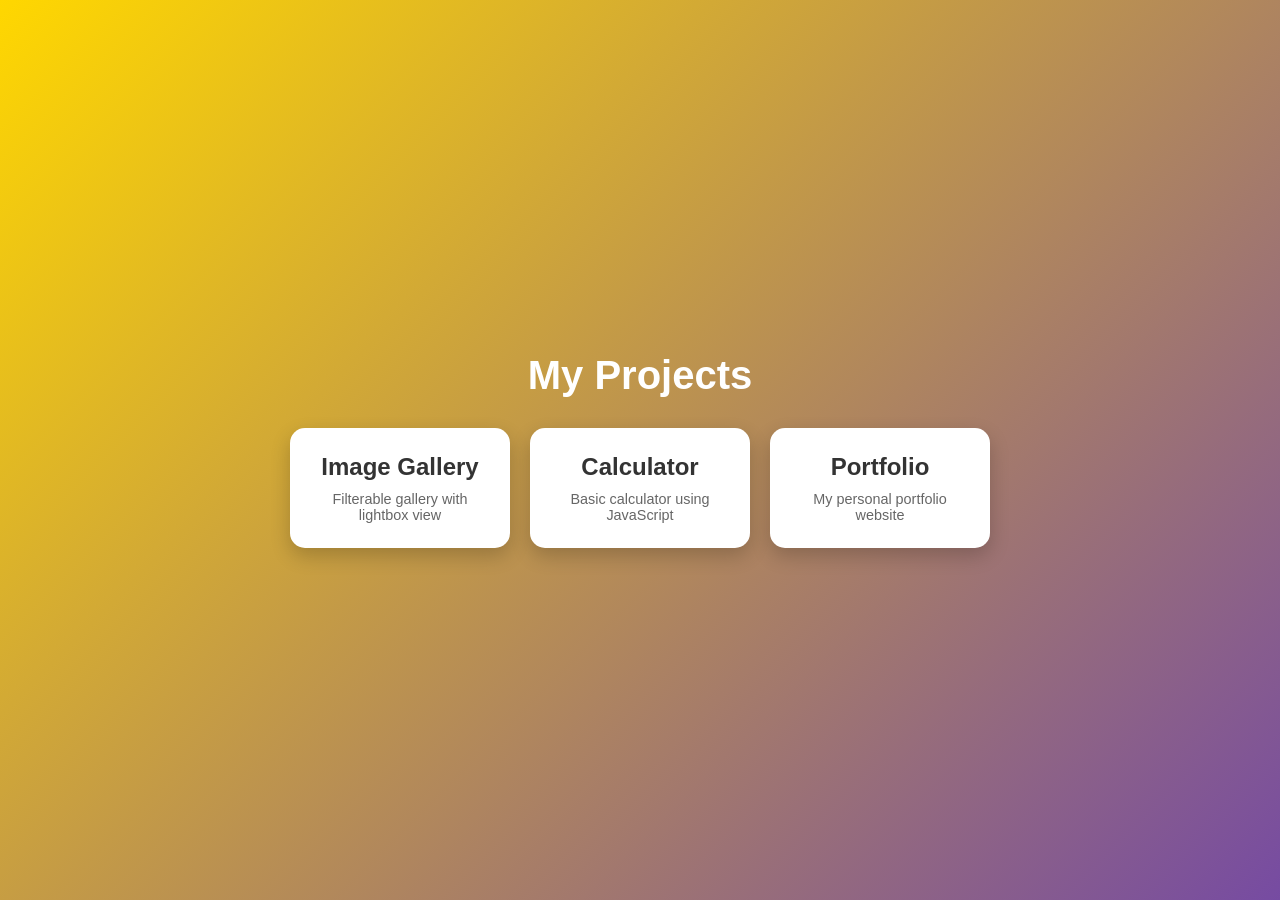
<file: index.html>
<!DOCTYPE html>
<html>
<head>
  <title>My Projects</title>
  <link rel="stylesheet" href="style.css">
</head>
<body>

<div class="container">
  <h1>My Projects</h1>

  <div class="projects">
    
    <a href="CodeAlpha_ImageGallery/index.html" class="card">
      <h2>Image Gallery</h2>
      <p>Filterable gallery with lightbox view</p>
    </a>

    <a href="CodeAlpha_BuildCalculator/index.html" class="card">
      <h2>Calculator</h2>
      <p>Basic calculator using JavaScript</p>
    </a>

    <a href="CodeAlpha_BuildPortfolio/index.html" class="card">
      <h2>Portfolio</h2>
      <p>My personal portfolio website</p>
    </a>

  </div>
</div>

</body>
</html>
</file>
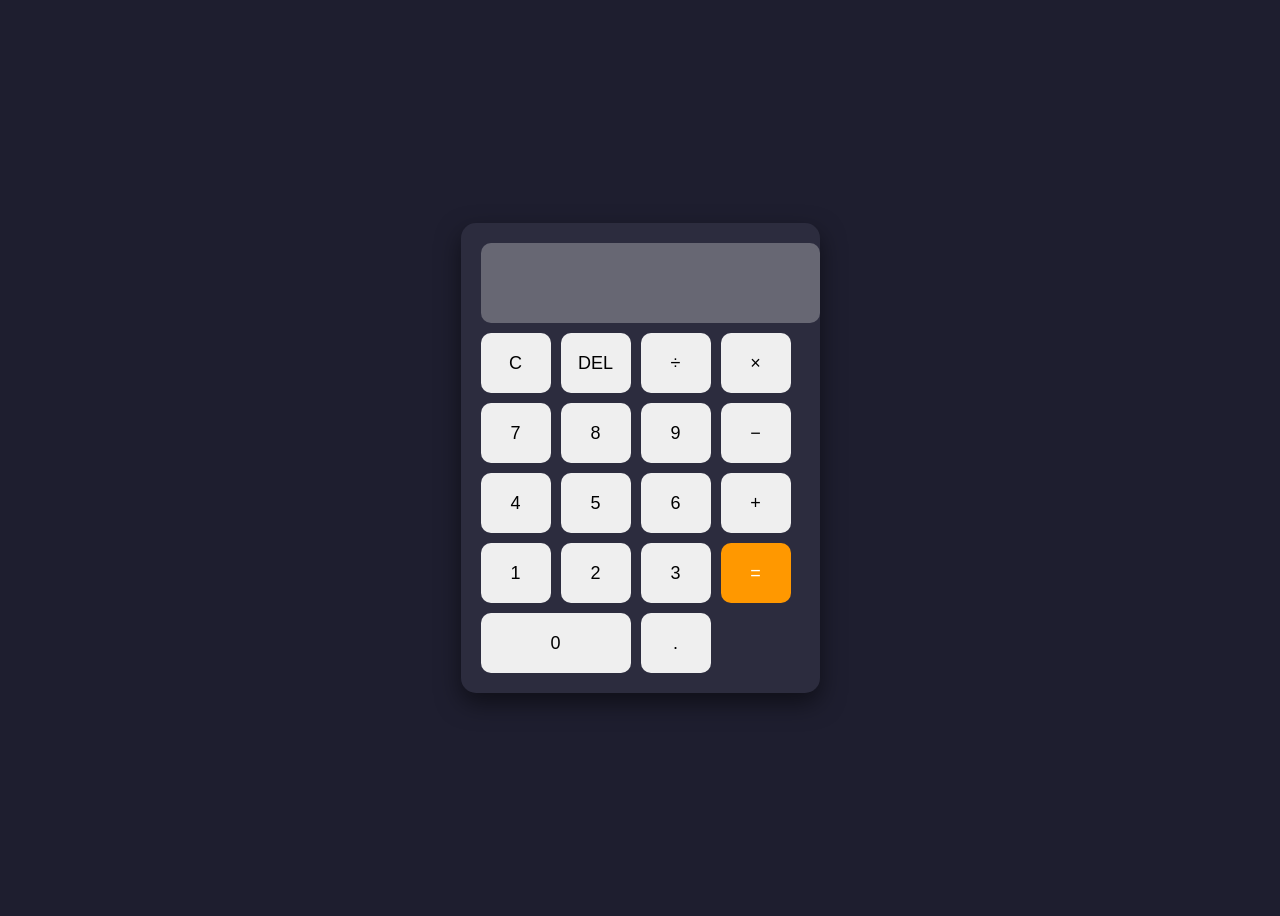
<file: CodeAlpha_BuildCalculator/index.html>
<!-- index.html -->
<!DOCTYPE html>
<html lang="en">
<head>
<meta charset="UTF-8">
<meta name="viewport" content="width=device-width, initial-scale=1.0">
<title>Calculator</title>
<link rel="stylesheet" href="styles.css">
</head>
<body>

<div class="calculator">
  <input type="text" id="display" disabled>

  <div class="buttons">
    <button onclick="clearDisplay()">C</button>
    <button onclick="deleteLast()">DEL</button>
    <button onclick="appendValue('/')">÷</button>
    <button onclick="appendValue('*')">×</button>

    <button onclick="appendValue('7')">7</button>
    <button onclick="appendValue('8')">8</button>
    <button onclick="appendValue('9')">9</button>
    <button onclick="appendValue('-')">−</button>

    <button onclick="appendValue('4')">4</button>
    <button onclick="appendValue('5')">5</button>
    <button onclick="appendValue('6')">6</button>
    <button onclick="appendValue('+')">+</button>

    <button onclick="appendValue('1')">1</button>
    <button onclick="appendValue('2')">2</button>
    <button onclick="appendValue('3')">3</button>
    <button onclick="calculate()" class="equal">=</button>

    <button onclick="appendValue('0')" class="zero">0</button>
    <button onclick="appendValue('.')">.</button>
  </div>
</div>

<script src="script.js"></script>
</body>
</html>
</file>
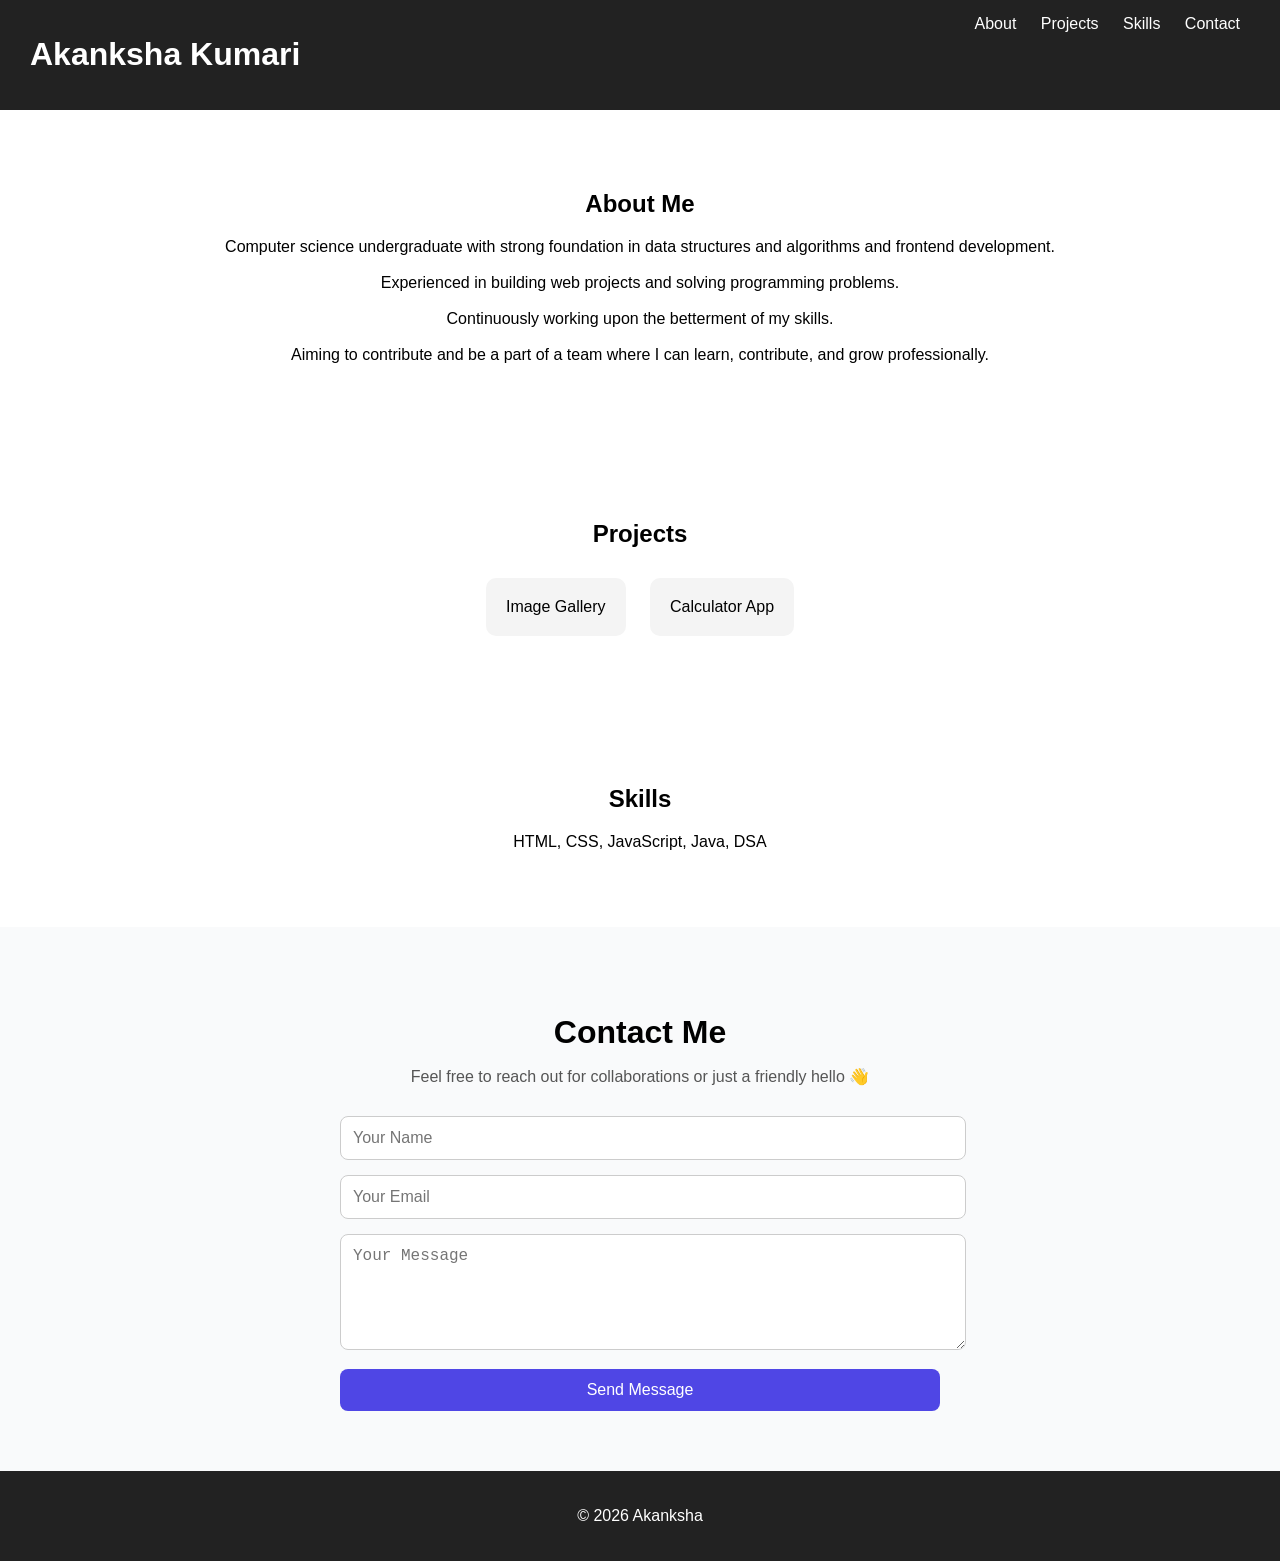
<file: CodeAlpha_BuildPortfolio/index.html>
<!-- index.html -->
<!DOCTYPE html>
<html lang="en">
<head>
<meta charset="UTF-8">
<meta name="viewport" content="width=device-width, initial-scale=1.0">
<title>My Portfolio</title>
<link rel="stylesheet" href="styles.css">
</head>
<body>

<header>
  <h1>Akanksha Kumari</h1>
  <nav>
    <a href="#about">About</a>
    <a href="#projects">Projects</a>
    <a href="#skills">Skills</a>
    <a href="#contact">Contact</a>
  </nav>
</header>

<section id="about">
  <h2>About Me</h2>
  <p>Computer science undergraduate with strong foundation in data structures and algorithms and frontend development. <br></br>
    Experienced in building web projects and solving programming problems. <br></br>
    Continuously working upon the betterment of my skills. <br></br>
    Aiming to contribute and be a part of a team where I can learn, contribute, and grow professionally.</p>
</section>

<section id="projects">
  <h2>Projects</h2>
  <div class="project-card">Image Gallery</div>
  <div class="project-card">Calculator App</div>
</section>

<section id="skills">
  <h2>Skills</h2>
  <p>HTML, CSS, JavaScript, Java, DSA</p>
</section>

<!-- <section id="contact">
  <h2>Contact</h2>
  <p>Email: your@email.com</p>
</section> -->

<section id="contact">
  <div class="contact-container">
    <h2>Contact Me</h2>
    <p>Feel free to reach out for collaborations or just a friendly hello 👋</p>

    <form>
      <div class="input-group">
        <input type="text" placeholder="Your Name" required>
      </div>

      <div class="input-group">
        <input type="email" placeholder="Your Email" required>
      </div>

      <div class="input-group">
        <textarea rows="5" placeholder="Your Message" required></textarea>
      </div>

      <button type="submit">Send Message</button>
    </form>
  </div>
</section>

<footer>
  <p>© 2026 Akanksha</p>
</footer>

<script src="script.js"></script>
</body>
</html>
</file>
<file: style.css>
/* Reset */
* {
  margin: 0;
  padding: 0;
  box-sizing: border-box;
  font-family: 'Poppins', sans-serif;
}

/* Body */
body {
  background: linear-gradient(135deg, gold, #764ba2);
  min-height: 100vh;
  display: flex;
  align-items: center;
  justify-content: center;
  color: #fff;
}

/* Container */
.container {
  text-align: center;
}

/* Heading */
h1 {
  font-size: 2.5rem;
  margin-bottom: 30px;
}

/* Project Cards */
.projects {
  display: flex;
  gap: 20px;
  flex-wrap: wrap;
  justify-content: center;
}

/* Card */
.card {
  background: #fff;
  color: #333;
  padding: 25px;
  width: 220px;
  border-radius: 15px;
  text-decoration: none;
  box-shadow: 0 8px 20px rgba(0,0,0,0.2);
  transition: 0.3s;
}

/* Hover Effect */
.card:hover {
  transform: translateY(-10px) scale(1.05);
}

/* Card Title */
.card h2 {
  margin-bottom: 10px;
}

/* Card Text */
.card p {
  font-size: 0.9rem;
  color: #666;
}
</file>
<file: CodeAlpha_BuildCalculator/styles.css>
/* styles.css */
body {
  display: flex;
  justify-content: center;
  align-items: center;
  height: 100vh;
  background: #1e1e2f;
  font-family: Arial;
}

.calculator {
  background: #2c2c3e;
  padding: 20px;
  border-radius: 15px;
  box-shadow: 0 10px 25px rgba(0,0,0,0.5);
}

#display {
  width: 100%;
  height: 60px;
  margin-bottom: 10px;
  font-size: 24px;
  text-align: right;
  padding: 10px;
  border: none;
  border-radius: 10px;
}

.buttons {
  display: grid;
  grid-template-columns: repeat(4, 70px);
  gap: 10px;
}

button {
  height: 60px;
  font-size: 18px;
  border: none;
  border-radius: 10px;
  cursor: pointer;
  transition: 0.2s;
}

button:hover {
  transform: scale(1.05);
}

.equal {
  background: #ff9800;
  color: white;
}

.zero {
  grid-column: span 2;
}
</file>
<file: CodeAlpha_BuildPortfolio/styles.css>
/* styles.css */
body {
  margin: 0;
  font-family: Arial;
  scroll-behavior: smooth;
}

header {
  display: flex;
  justify-content: space-between;
  padding: 15px 30px;
  background: #222;
  color: white;
  position: sticky;
  top: 0;
}

nav a {
  color: white;
  margin: 0 10px;
  text-decoration: none;
}

section {
  padding: 60px 20px;
  text-align: center;
}

.project-card {
  background: #f4f4f4;
  margin: 10px;
  padding: 20px;
  border-radius: 10px;
  display: inline-block;
  transition: 0.3s;
}

.project-card:hover {
  transform: scale(1.05);
}

footer {
  text-align: center;
  padding: 20px;
  background: #222;
  color: white;
}

@media(max-width:600px) {
  header {
    flex-direction: column;
    text-align: center;
  }
}

/* Contact Section */
#contact {
  background: #f9fafb;
  padding: 60px 20px;
  display: flex;
  justify-content: center;
}

.contact-container {
  max-width: 600px;
  width: 100%;
  text-align: center;
}

.contact-container h2 {
  font-size: 2rem;
  margin-bottom: 10px;
}

.contact-container p {
  color: #555;
  margin-bottom: 30px;
}

/* Form */
form {
  display: flex;
  flex-direction: column;
}

.input-group {
  margin-bottom: 15px;
}

input, textarea {
  width: 100%;
  padding: 12px;
  border: 1px solid #ccc;
  border-radius: 8px;
  font-size: 1rem;
  transition: 0.3s;
}

input:focus, textarea:focus {
  border-color: #4f46e5;
  outline: none;
  box-shadow: 0 0 5px rgba(79, 70, 229, 0.3);
}

/* Button */
button {
  background: #4f46e5;
  color: white;
  padding: 12px;
  border: none;
  border-radius: 8px;
  font-size: 1rem;
  cursor: pointer;
  transition: 0.3s;
}

button:hover {
  background: #4338ca;
}
</file>
